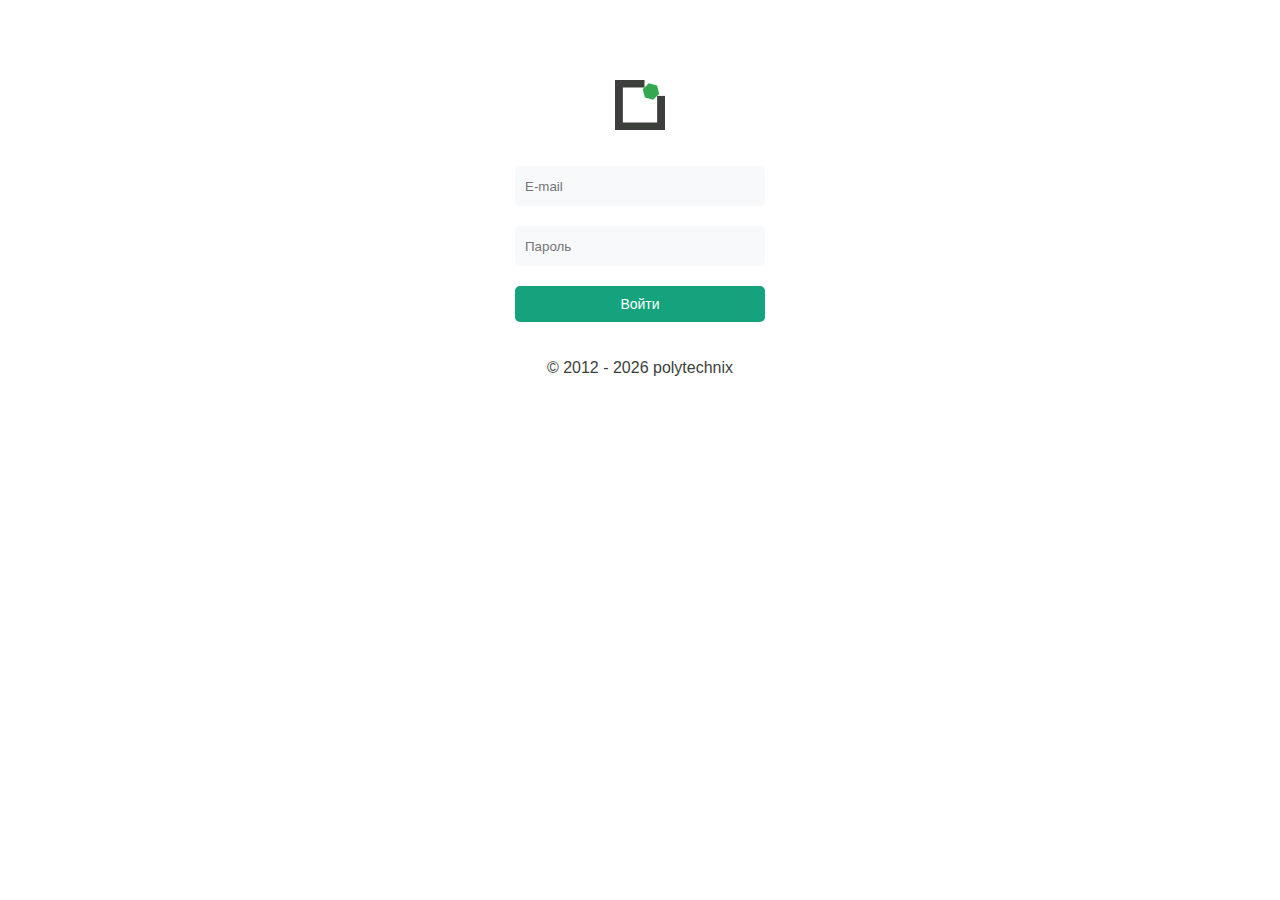
<file: src/index.html>
<!DOCTYPE html>
<html lang="ru">
<head>
	<meta charset="UTF-8">
	<link rel="stylesheet" href="css/reset.css">
	<link rel="stylesheet" href="css/styles.css">
	<link rel="stylesheet" href="css/auth.css">
	
	<!-- Favicon -->   
	<link rel="shortcut icon" type="image/png" href="img/favicon.png">
	
	<title>Авторизация</title>
</head>
<body>
	<section class="container container-padding-clear auth-section">
		<figure class="center">
			<img src="img/logo.svg" alt="Logo">
		</figure>

		<form class="auth">
			<input type="email" id="email" placeholder="E-mail"/>
			<input type="password" id="password" placeholder="Пароль" />
		  
			<input type="submit" value="Войти" />
		</form>

		<div class="center" id="message"></div>

	</section>

	<footer class="main-footer container container-padding-clear center">
		<span class="copyright">
			<span class="copyright-declaration">© 2012 - <script>document.write(new Date().getFullYear());</script>
				<span>polytechnix</span>
			</span>
		</span>		
	</footer>

	<script src="settings/env.js"></script>
	<script src="app/auth.js"></script>

</body>
</html>
</file>
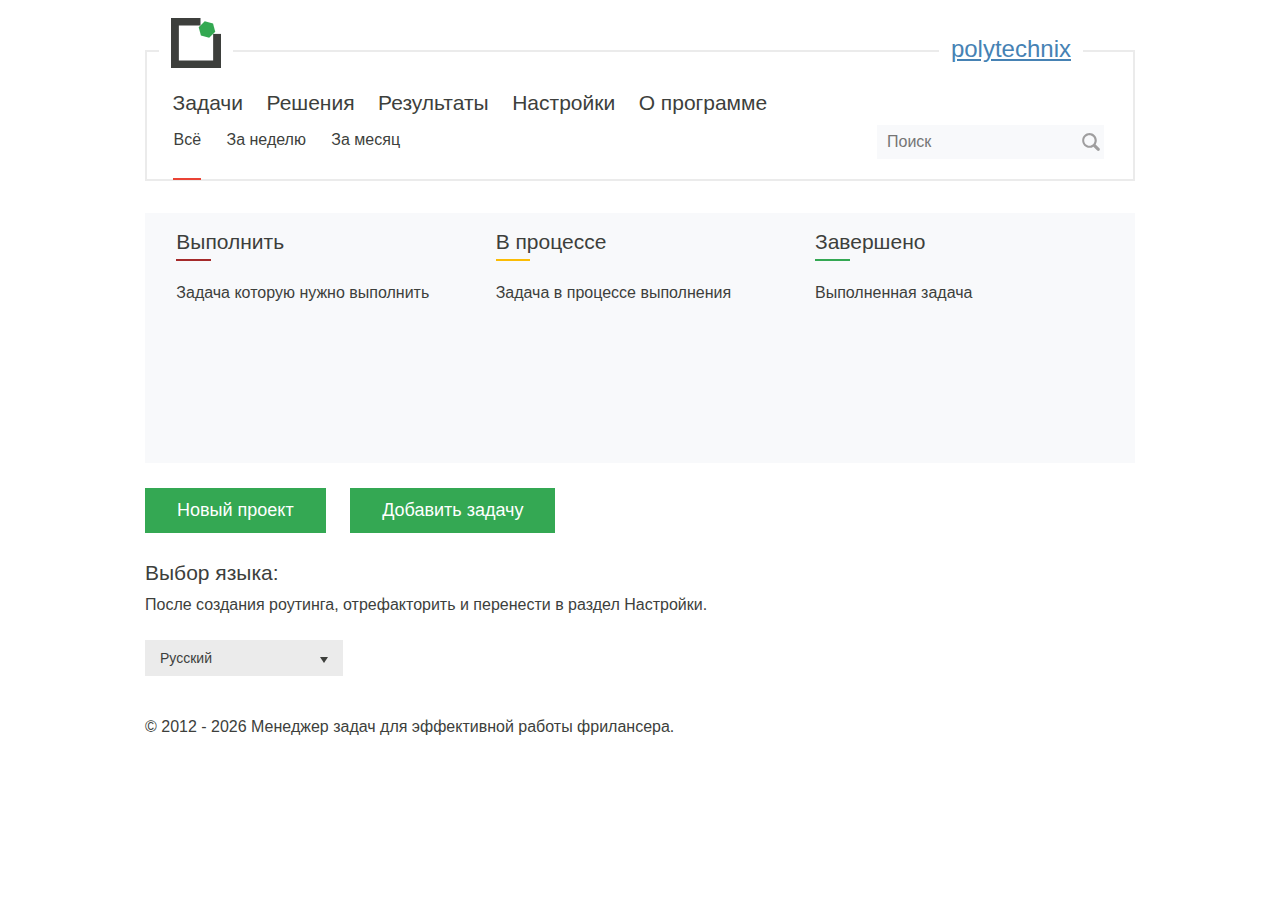
<file: src/tasks.html>
<!DOCTYPE html>
<html lang="ru">
<head>
	<meta charset="UTF-8">
	<link rel="stylesheet" href="libs/jquery.ui.min.css" />
	<link rel="stylesheet" href="css/reset.css">
	<link rel="stylesheet" href="css/styles.css">
	
	<!-- Favicon -->   
	<link rel="shortcut icon" type="image/png" href="img/favicon.png">
	
	<title>Задачи</title>
</head>
<body>
	<header class="main-header container clearfix">

		<div class="logo">
			<img src="img/logo.svg" alt="Logo">	
		</div>

		<div class="tm__section">
			<a href="https://polytechnix.ru/" class="tm" title="Made in polytechnix">polytechnix</a>	
		</div>		

		<nav>
			<ul class="menu">
				<li class="menu__item"><a href="#" class="current lng-tasks">Задачи</a></li>
				<li class="menu__item"><a href="#" class="lng-solutions">Решения</a></li>
				<li class="menu__item"><a href="#" class="lng-results">Результаты</a></li>
				<li class="menu__item"><a href="#" class="lng-settings">Настройки</a></li>				
				<li class="menu__item"><a href="#" class="lng-about">О программе</a></li>
			</ul>
		</nav>

		<section class="sub-menu-section">
			<ul class="sub-menu">
				<li class="menu__item menu__item_sub-menu"><a href="#" class="current lng-all">Всё</a></li>
				<li class="menu__item menu__item_sub-menu"><a href="#" class="lng-week">За неделю</a></li>
				<li class="menu__item menu__item_sub-menu"><a href="#" class="lng-month">За месяц</a></li>
			</ul>
		</section>

		<nav>
			<form role="search" method="get" class="search-form" action="/">
			    	<label>
			    		<input type="search" class="search-field" placeholder="Поиск" name="search" title="Поиск" />
			    	</label>
			</form>				
		</nav>

	</header>

	<section class="container container-padding-clear message-section">
		<p class="message lng-screenMessage">Пожалуйста, используйте это приложение на большом экране.</p>
	</section>
	
	<main class="container clearfix">
		<section class="section__item" id="pending">
			<h2 class="section__item__heading section__item__heading_brown lng-pending">Выполнить</h2>
			<p class="lng-completeTaskMessage">Задача которую нужно выполнить</p>
		</section>

		<section class="section__item" id="inProgress">
			<h2 class="section__item__heading section__item__heading_yellow lng-progress">В процессе</h2>
			<p class="lng-taskInProgressMessage">Задача в процессе выполнения</p>
		</section>

		<section class="section__item" id="completed">
			<h2 class="section__item__heading section__item__heading_green lng-completed">Завершено</h2>
			<p class="lng-completedTaskMessage">Выполненная задача</p>
		</section>
	</main>

	<section class="container container-padding-clear clearfix" id="add-buttons">
		<a href="#new-project-link" class="btn hyper-btn btn-primary dialog-link lng-newProject">&nbsp;Новый проект&nbsp;</a>
		<a href="#add-task-link" class="btn hyper-btn btn-primary dialog-link lng-addTasks">Добавить задачу</a>
	</section>

	<section class="container container-padding-clear">
	        <div class="delete-section lng-deleteMessage" id="delete-section">
	            Перетащите блок сюда, чтобы его удалить
	        </div>	
	</section>

	<!-- Create new project (Dialog window) -->
	<div class="task-project-modal" aria-hidden="true" id="new-project-link">
	  <article class="task-project-dialog-modal">
	    <div class="task-project-overflow-wrapper"> 
	      <header class="task-project-header-modal">
	      	<h2 class="task-project-title lng-createNewProject">Создать новый проект</h2>
	      	<span class="close">
	      	  <a href="#" class="but close-link" aria-hidden="true" title="Закрыть">CLOSE</a>
	      	</span>
	      </header>
	      <div class="task-project-content-modal"> 
	        <p class="lng-functionalityTaskMessage">Данный функционал активно разрабатывается и скоро будет доступен. Для того чтобы начать работу используйте интерфейс «Добавить задачу»</p>
	        <p class="lng-nextUpdateMessage">Следующее обновление позволит создавать новые проекты и привязывать к ним определенные задачи.</p>
	        <p class="lng-thanksMessage">Спасибо за понимание.</p>
	      </div>   
	      <footer class="task-project-footer-modal">
	      	<span><a href="#" class="but close-link lng-close" aria-hidden="true">Закрыть</a></span>
	      </footer>
	    </div>  
	  </article>
	</div>

	<!-- Add new task (Dialog window) -->
	<div class="task-project-modal" aria-hidden="true" id="add-task-link">
	  <article class="task-project-dialog-modal">
	    <div class="task-project-overflow-wrapper">
	      <header class="task-project-header-modal">
	      	<h2 class="task-project-title lng-addNewTask">Добавить задачу</h2>
	      	<span class="close">
	      	  <a href="#" class="but close-link" aria-hidden="true" title="Закрыть">CLOSE</a>
	      	</span>
	      </header>
	      <div class="task-dialog">
                 <form id="todo-form">
                     <input type="text" class="task-title" placeholder="Заголовок" />
                     <textarea class="task-description" placeholder="Описание задачи"></textarea>
                     <input type="text" id="datepicker" class="task-date" placeholder="Срок выполнения (дд. мм. год)" />
                 </form>
                 <button type="button" class="btn btn-primary lng-add" onclick="app.add();">Добавить</button>
		 <button type="button" class="btn btn-primary lng-clear" onclick="app.clear();">Очистить</button>
	      </div>   
	      <footer class="task-project-footer-modal">
	      	<span><a href="#" class="but close-link lng-close" aria-hidden="true">Закрыть</a></span>
	      </footer>
	    </div>  
	  </article>
	</div>

	<section class="container container-padding-clear clearfix">
		<h2 class="settings"><span class="lng-selectLanguage">Выбор языка</span>:</h2>
		<span class="lng-temporaryMessage" style="display: block; margin-bottom: 2px">После создания роутинга, отрефакторить и перенести в раздел Настройки.</span><br>
	
		<div class="select-language">
			<select class="change-lang">
				<option value="ru">Русский</option>
				<option value="en">Английский</option>
			</select>
			<div class="select__arrow"></div>
		</div>
	</section>

	<footer class="main-footer container container-padding-clear">
		<span class="copyright">
			<span class="copyright-declaration">© 2012 - <script>document.write(new Date().getFullYear());</script>
				<span class="lng-copyrightMessage">Менеджер задач для эффективной работы фрилансера.</span>
			</span>
		</span>		
	</footer>

	<script src="libs/jquery.min.js"></script>
	<script src="libs/jquery.ui.min.js"></script>
	<script src="app/dialog.js"></script>	
	<script src="app/app.js"></script> 

	<script src="settings/lang.js"></script>	
	<script src="app/helpers/translate.js"></script> 

	<script type="text/javascript">
		$( "#datepicker" ).datepicker();
		$( "#datepicker" ).datepicker("option", "dateFormat", "dd.mm.yy");
		
		$(".todo-task").draggable();
		app.init();
	</script>	
</body>
</html>
</file>
<file: src/css/styles.css>
/* -------------------------------- 

Общие стили 

-------------------------------- */

html {
	box-sizing: border-box;
}

*, *::after, *::before {
	-webkit-box-sizing: border-box;
	-moz-box-sizing: border-box;
	box-sizing: border-box;
}

html * {
	-webkit-font-smoothing: antialiased;
	-moz-osx-font-smoothing: grayscale;
}

html, body {
	margin: 0; 
 	padding: 0; 
}

.clearfix {
	zoom: 1;
}

.clearfix:before,
.clearfix:after {
	content: "";
	display: table;
}

.clearfix:after {
	clear: both;
}

.container {
	margin: 0 auto;
	min-width: 534px;
	max-width: 990px;
	padding-left: 1em;
	padding-right: 1em;
}

.container-padding-clear {
	padding-left: 0;
	padding-right: 0;
}

.img-responsive {
	max-width: 100%;
	height: auto;
}

body {
	font-family: "Roboto", "Open Sans", "Helvetica Neue", Helvetica, Arial, sans-serif;
	line-height: 1.4;
	padding-left: 1.2em;
	padding-right: 1.2em;
	color: #3d3f3c;
}



/* -------------------------------- 

Типографика 

-------------------------------- */

h1, p {
	margin-bottom: 15px;
}

h2 {
	font-size: 21px;
	font-weight: 500;
	margin-bottom: 6px;
}

ul {
	list-style-type: square; 	
}

p {
	line-height: 1.4;
}

a {
	color: #4682b4;	
}

b, strong {
	font-weight: 600;
}

@media screen and (max-width: 660px) {
	h2 {
		font-size: 18px;
	}
	
	p {
		font-size: 14px;
	}
}

@media screen and (max-width: 340px) {
	h1, h2 {
		line-height: 1.32;
	}
}



/* -------------------------------- 

Шапка

-------------------------------- */

.main-header {
	margin-top: 50px;
	min-height: 60px;
	position: relative;	
	background-color: #fff;
	border: 2px solid #ebebeb;
}

.logo {
	color: #545454;	
	font-size: 28px;
	line-height: 60px; 
	font-weight: bold;
	padding: 2px 12px;
	text-decoration: none;
	background-color: #fff;
	position: absolute;
	top: -36px;
	left: 12px;	
	transition: .5s;	
}

.logo:hover {
	color: #4682b4;	
}

.tm__section {
	background-color: #fff;	
	padding: 2px 12px;
	position: absolute;
	top: -22px;
	right: 50px;	
}

.tm {
	font-size: 24px;
}



/* -------------------------------- 

Навигация

-------------------------------- */

.menu {
	margin-top: 36px;
	list-style-type: none; 
}

.menu__item {
 	display: inline-block;
 	margin-left: 1%;
 	margin-right: 1%;
 	line-height: 1.4; 
 }

.menu__item:last-child {
 	margin-right: 0;
 }

.menu__item a {
	color: #3d3f3c;	
	font-size: 21px;
 	text-decoration: none;
 	position: relative;
 	transition: .5s ease-in-out;	
}

.menu__item a:hover {
	color: #4682b4;
}

.menu__item a::before {
	display: block;
	position: absolute;
	content: "";
	height: 2px;
 	width: 0;
	background-color: #4682b4;
	transition: width .5s ease-in-out, left .5s ease-in-out;
	left: 50%;
	bottom: 0;
}

.menu__item a::after {
  	display: block;
  	position: absolute;
  	content: "";
  	height: 2px;
  	width: 0;
  	background-color: #4682b4;
  	transition: width .5s ease-in-out;
  	left: 50%;
  	bottom: 0;
}

.menu__item a:hover::before {
  	width: 50%;
  	left: 0;
}

.menu__item a:hover::after {
  	width: 50%;
}

.menu__item a.current {
	color: inherit;
}

.menu__item a.current {
	cursor: default;
}

.menu__item a.current::before,
.menu__item a.current::after {
	height: 0;
}

.sub-menu-section {
	width: 50%;
	float: left;
}

.sub-menu {
	margin-top: 12px;
	margin-bottom: 20px;
}

.menu__item_sub-menu {
 	margin-left: 2.2%;
 	margin-right: 2.2%;
}

.menu__item_sub-menu a {
	font-size: 16px;
}

.menu__item_sub-menu a::before{
   	height: 1px;
}

.menu__item_sub-menu a::after{
  	height: 1px;
}

.menu__item_sub-menu a.current::before {
	height: 2px;
 	width: 100%;
	background-color: #ea4335;
	top: 47px;
	left: 0;
}

.menu__item_sub-menu a.current:hover,
.menu__item_sub-menu a.current:hover {
	height: 0;
}



/* -------------------------------- 

Поиск

-------------------------------- */

nav form {
	float: right;
	width: 14.2em;
	display: block;
	margin-top: .5em;
	margin-left: .8em;
 	margin-right: .8em;
 	margin-bottom: .2em; 	
}

nav form input {
  font: 300 16px/22px "Roboto", "Open Sans", "Helvetica Neue", Helvetica, Arial, sans-serif;
}

nav form input:focus {
  outline: 2px solid #4682b4;
}

.search-field {
	background-image: url("data:image/svg+xml;charset=US-ASCII,%3C%3Fxml%20version%3D%221.0%22%20encoding%3D%22utf-8%22%3F%3E%0D%0A%3C%21--%20Generator%3A%20Adobe%20Illustrator%2017.0.0%2C%20SVG%20Export%20Plug-In%20.%20SVG%20Version%3A%206.00%20Build%200%29%20%20--%3E%0D%0A%3C%21DOCTYPE%20svg%20PUBLIC%20%22-//W3C//DTD%20SVG%201.1//EN%22%20%22http%3A//www.w3.org/Graphics/SVG/1.1/DTD/svg11.dtd%22%3E%0D%0A%3Csvg%20version%3D%221.1%22%20id%3D%22icons%22%20xmlns%3D%22http%3A//www.w3.org/2000/svg%22%20xmlns%3Axlink%3D%22http%3A//www.w3.org/1999/xlink%22%20x%3D%220px%22%20y%3D%220px%22%0D%0A%09%20width%3D%2218px%22%20height%3D%2217.8px%22%20viewBox%3D%220%200%2018%2017.8%22%20style%3D%22enable-background%3Anew%200%200%2018%2017.8%3B%22%20xml%3Aspace%3D%22preserve%22%3E%0D%0A%3Cstyle%20type%3D%22text/css%22%3E%0D%0A%09.st0%7Bfill%3A%239F9E9F%3B%7D%0D%0A%3C/style%3E%0D%0A%3Cpath%20class%3D%22st0%22%20d%3D%22M17.4%2C15.1l-3.8-3.8c0.7-1.1%2C1.2-2.5%2C1.2-3.9c0-4-3.3-7.3-7.3-7.3c-4%2C0-7.3%2C3.3-7.3%2C7.3c0%2C4%2C3.3%2C7.3%2C7.3%2C7.3%0D%0A%09c1.4%2C0%2C2.8-0.4%2C3.9-1.2l3.8%2C3.8c0.3%2C0.3%2C0.7%2C0.5%2C1.1%2C0.5c0.4%2C0%2C0.8-0.2%2C1.1-0.5C18%2C16.7%2C18%2C15.7%2C17.4%2C15.1z%20M2.2%2C7.4%0D%0A%09c0-2.9%2C2.3-5.2%2C5.2-5.2c2.9%2C0%2C5.2%2C2.3%2C5.2%2C5.2c0%2C2.9-2.3%2C5.2-5.2%2C5.2C4.6%2C12.6%2C2.2%2C10.2%2C2.2%2C7.4z%22/%3E%0D%0A%3C/svg%3E%0D%0A");
	background-color: #f8f9fb;
	background-position: 98% 45%;
	background-repeat: no-repeat;
	border: none;
	font-family: "Arial", cursive;
	font-weight: 400;
	margin: 0 0 1rem;
	padding: 6px 10px;
	position: relative;
	width: 100%;
	transition: 0.3s all ease-out;
	-webkit-transition: 0.3s all ease-out;
	-ms-transition: 0.3s all ease-out;
	-moz-transition: 0.3s all ease-out;
	-o-transition: 0.3s all ease-out;
}

.search-field:focus {
	background-position: 2% 45%;
	padding: 6px 10px 6px 25px;
	transition: 0.3s all ease-out;
	-webkit-transition: 0.3s all ease-out;
	-ms-transition: 0.3s all ease-out;
	-moz-transition: 0.3s all ease-out;
	-o-transition: 0.3s all ease-out;
}

@media screen and (max-width: 460px) {

	nav form input {
	  font: 300 14px/20px "Roboto", "Open Sans", "Helvetica Neue", Helvetica, Arial, sans-serif;
	}
}



/* -------------------------------- 

Основная (рабочая) область

-------------------------------- */

main {
	padding: 1.2%;
	margin-top: 32px !important;
	background-color: #f8f9fb;
	min-height: 250px;
}

.section__item {
	float: left;
	width: 33.333%;
	padding-left: 1.6%;
	padding-right: 1.6%;
	position: relative;
}

.section__item__heading {
	position: relative;
	margin-bottom: 25px;
}

.section__item__heading::after {
	width: 12%;
	content: "";
	border: 1px solid black;
	position: absolute;	
	top: 32px;
	left: 0;
} 

.section__item__heading_red::after {
	border-color: #ea4335;
}

.section__item__heading_green::after {
	border-color: #34a853;
}

.section__item__heading_yellow::after {
	border-color: #fbbc05;
}	

.section__item__heading_blue::after {
	border-color: blue;
}

.section__item__heading_coral::after {
	border-color: coral;
}

.section__item__heading_brown::after {
	border-color: brown;
}	



/* -------------------------------- 

Элементы управления

-------------------------------- */

.btn {
 	color: #fff;
 	border: none;
 	padding: 12px 32px;
 	text-align: center;
 	text-decoration: none;
 	display: inline-block;
 	font-size: 18px;
 	font-weight: 200;
 	margin: 25px 32px;
 	background-color: #4CAF50;
 	cursor: pointer;
 	-webkit-transition-duration: 0.4s;
 	transition-duration: 0.4s;
}

.btn:focus {
	outline: 2px solid #4682b4;
}

.hyper-btn {
	line-height:1.2;
}


.btn-primary {
 	color: #fff;
	margin-left: 0;
 	margin-right: 20px;
 	background-color: #34a853; 	
}

.btn-primary:hover {
 	background-color: #44c767;
}



/* -------------------------------- 

Сообщения

-------------------------------- */

.message-section {
    margin-top: 32px;
}

.message {
    color: #914a58;
    background: #f0d4d8;
    font-size: 0.85em;
    margin: 0;
    padding: 1em;
    display: none;
}



/* -------------------------------- 

Task styles

-------------------------------- */

/* nanoscrollbar */
.nano .pane   { background: #888; }
.nano .slider { background: #111; }

.task-dialog {
    width: 100%;
    background-color: #f2f2f2;
    min-height: 240px;
    padding: 20px 18px 25px;
}

.task-dialog input, 
.task-dialog textarea {
	width: 100%;
	padding: 10px 12px;
	margin-bottom: 12px;
	font-size: 15px;
	font-family: Arial;
	border: 2px solid #ebebeb;
}

.task-dialog textarea {
	padding: 12px;
	min-height:120px;
}

/* добавленная задача */
.todo-task {
	width: 100%;
	padding: 5px;
	margin-top: 8px;
	border-radius: 6px;
	background-color: #fff;
	border: 1px dashed #111;
}

.todo-task > .task-header{
	font-weight: bold;
}

.todo-task > .task-date{
	font-size: small;
	font-style: italic;
}

.todo-task > .task-description{
	font-size: smaller;
}

.delete-section {
	display: none;
	background-color: #fff;
	border: 3px dotted #000;
	margin-top: 15px;
	height: 75px;
	line-height: 75px;
	text-align: center;
}

.edit-btn,
.remove-btn {
	width: 1.5em;
	height: 1.5em;
	margin-top: .38em;
	border-width: 0;
	cursor: pointer;
}

.edit-btn:hover,
.remove-btn:hover {
	background-color: #eee;
}

.edit-btn {
	background: url(../img/edit-icon.svg) no-repeat center center;
	background-size: contain;

}

.remove-btn {
	background: url(../img/delete-icon.svg) no-repeat center center;
	background-size: contain;
}



/* -------------------------------- 

Модальное окно

-------------------------------- */

.but {
	color: #333;
	cursor: pointer;
	background: #fff;
	padding: 5px 10px;
	text-align: center;
	border: 2px solid #333;
	display: inline-block;
	text-decoration: none; 
}

.but:focus {
	color: #4d7198;
	border: 2px solid #4d7198; 
}

.but:hover {
	color: #fff;
	background: #4dd9ec;
	border: 2px solid #4d7198; 
}

.task-project-modal {
	text-align: left;
	position: relative; 
}
  
.task-project-modal .task-project-title {
	font-size: 20px;
	margin: 0; 
}

.task-project-modal .close .but {
	width: 25px;
	height: 25px;
	position: absolute;
	top: 20px;
	right: 20px;
	border: 0;
	color: #ccc;
	font-size: 0;
	background: none;
	padding: 5px 10px; 
}

.task-project-modal .close .but:before {
	content: "";
	width: 15px;
	height: 15px;
	position: absolute;
	top: 5px;
	left: 5px;
	background-image: url(../img/close-icon.svg);
	background-size: contain;
	background-repeat: no-repeat;
	fill: #444;
	cursor: pointer;
	z-index: 15; 
}

.task-project-modal:before {
	content: "";
	display: none;
	background: rgba(0, 0, 0, 0.5);
	position: fixed;
	top: 0;
	left: 0;
	right: 0;
	bottom: 0;
	z-index: 10;
}

.task-project-modal:target:before {
	display: block; 
}

.task-project-modal:target .task-project-dialog-modal {
	-webkit-transform: translate(-50%, 0);
	-moz-transform: translate(-50%, 0);
	transform: translate(-50%, 0);
	top: 20%; 
}

.close .but:focus {
	outline: 1px solid #4d7198; 
}

.task-project-dialog-modal {
	width: 100%;
	max-width: 720px;
	height: 455px;
	max-height: 100%;
	margin: 0 audio;
	background: #fefefe;
	position: fixed;
	left: 50%;
	top: 100%;
	z-index: 12;
	box-shadow: 0 14px 28px rgba(0, 0, 0, 0.25), 0 10px 10px rgba(0, 0, 0, 0.22);
	-webkit-transform: translate(-50%, 500%);  
	-moz-transform: translate(-50%, 500%);  
	transform: translate(-50%, 500%);
	-webkit-transition: -webkit-transform 0.3s ease-out;  
	-moz-transition: -moz-transform 0.3s ease-out; 	 
	transition: transform 0.3s ease-out; 
}

.task-project-overflow-wrapper {
	position: absolute;
	top: 0;
	left: 0;
	width: 100%;
	height: 100%;
	overflow-y: auto; 
}

.task-project-content-modal {
	padding: 3%; 
}

.task-project-header-modal,
.task-project-footer-modal {
	padding: 3%; 
}

.task-project-header-modal {
	border-bottom: 1px solid #eee; 
}

.task-project-footer-modal {
	border-top: 1px solid #eee;
	text-align: center; 
}



/* -------------------------------- 

Выбор языка

-------------------------------- */

.select-language {
	width: 20%;
	min-width: 138px;
	position: relative;
	display: inline-block;
	margin-bottom: 15px;
}

.select-language select {
	width: 100%;
	font-size: 14px;
	display: inline-block;
	cursor: pointer;
	padding: 10px 15px;
	outline: 0;
	border: 0;
	border-radius: 0;
	background: #ebebeb;
	color: #3d3f3c;
	appearance: none;
	-webkit-appearance: none;
	-moz-appearance: none;
}

.select-language select::-ms-expand {
	display: none;
}

.select-language select:hover,
.select-language select:focus {
	color: #fff;
	background: #34a853;
}

.select-language select:disabled {
	opacity: 0.5;
	pointer-events: none;
}

.select__arrow {
	position: absolute;
 	top: 17px;
	right: 15px;
	width: 0;
	height: 0;
	pointer-events: none;
	border-style: solid;
	border-width: 6px 4px 0 4px;
	border-color: #3d3f3c transparent transparent transparent;
}

.select-language select:hover ~ .select__arrow,
.select-language select:focus ~ .select__arrow {
	border-top-color: #fff;
}

.select-language select:disabled ~ .select__arrow {
	border-top-color: #ccc;
}



/* -------------------------------- 

Подвал

-------------------------------- */

.main-footer {
	margin-top: 25px;
	margin-bottom: 12px;
}

.copyright {
	color: #3d3f3c;
}



/* -------------------------------- 

Responsive

-------------------------------- */

@media screen and (max-width: 660px) {
	
	.menu__item a {
		font-size: 18px;
	}

	.menu__item_sub-menu {
		margin-left: 2.8%;
	 	margin-right: 1%;
	}

	.menu__item_sub-menu a {
		font-size: 14px;
	}

	.sub-menu-section {
		width:38%;
	}

	.sub-menu {
		margin-top: 14px;
	}

	.menu__item_sub-menu a.current::before {
		top: 43px;
	}
	
	.tm {
		font-size: 21px;
		margin-top: 20px;
	}

	nav form {
	 	margin-right: .4em;
	}

	.section__item__heading::after {
		top: 28px;
	}

	main {
		min-height: 200px;
	}

	.btn {
	 	padding: 10px 28px;
	 	font-size: 16px;
	}

	.btn-primary {
	 	margin-right: 12px;
	}

	.main-footer {
		margin-top: 15px;
	}

	.main-footer span {
		font-size: 14px;
	}
}

@media screen and (max-width: 600px) {
	.message {
		display: block;
	}
}

@media screen and (max-width: 460px) {

	.menu__item_sub-menu a.current::before {
		top: 41px;
	}
}
</file>
<file: src/css/auth.css>
form.auth {
	vertical-align: top;
	width: 250px;
	margin: 0 auto;
	margin-top: 20px;
}

form.auth input {
	appearance: none;
	width: 100%;
	position: relative;
	padding: 13px 10px 12px;
	margin: 10px auto;
	border: none;
	border-radius: 5px;
	background: #f8f9fb;
}

form.auth input:focus {
	box-shadow: 0 0 0 2px #bdc3c7;
	outline: none;
}

form.auth input[type="submit"] {
	background: rgb(20,163,125);
	color: #fff;
	font-size: 14px;
	padding: 10px;
	cursor: pointer;
}

form.auth input[type="submit"]:focus {
	box-shadow: none;
}

.auth-section {
	margin-top: 80px;
}

.center {
	text-align: center;
}

#message {
	color: #ff0000;
}
</file>
